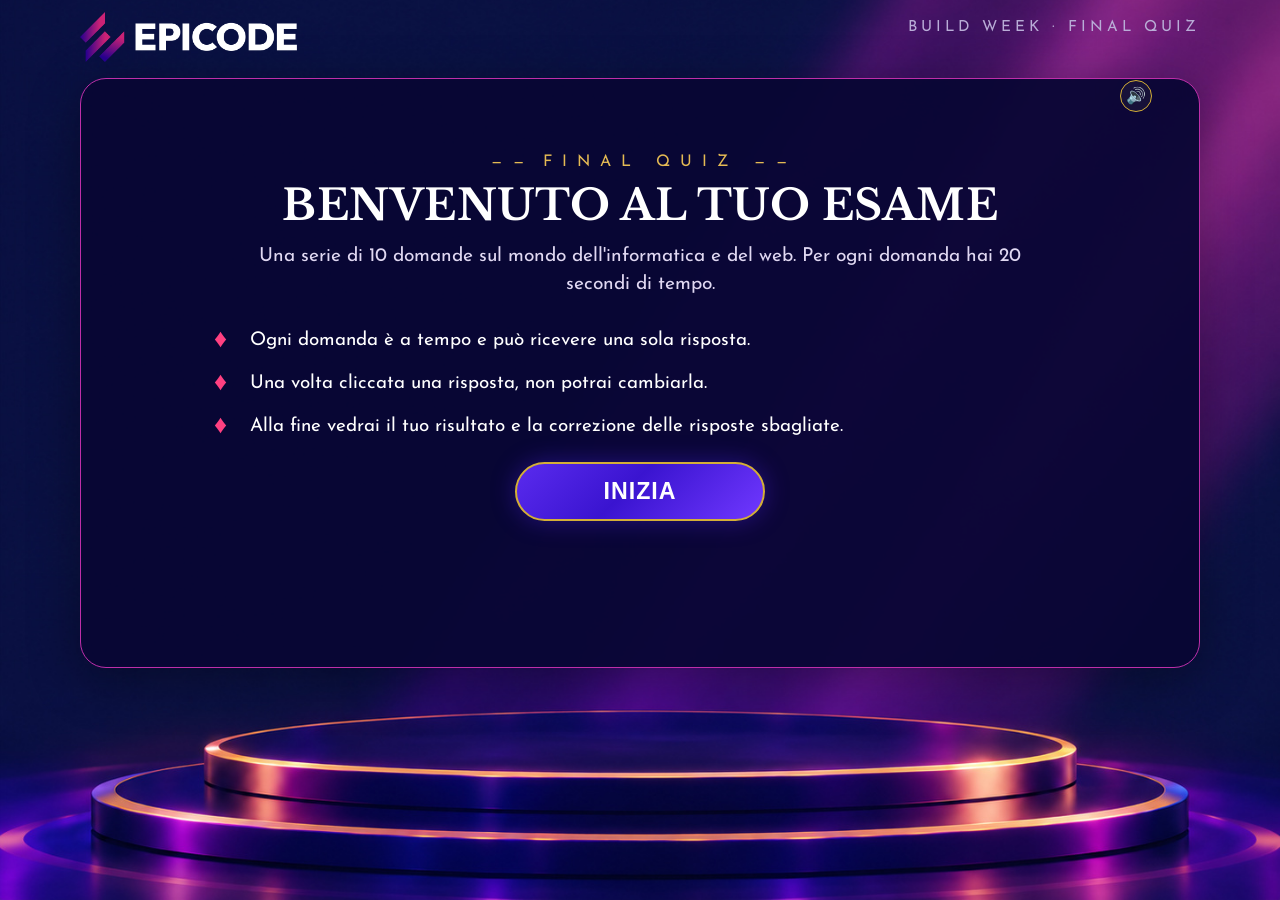
<file: index.html>
<!DOCTYPE html>
<html lang="it">
  <head>
    <meta charset="UTF-8" />
    <meta name="viewport" content="width=device-width, initial-scale=1.0" />
    <title>Quiz App</title>
    <link rel="icon" href="/assets/img/images.jpg">
    <link rel="stylesheet" href="/assets/css/style.css" />
  </head>
  <body>
    <header class="brand">
      <img src="/assets/img/epicode-logo.png" alt="Epicode" class="brand-logo" />
    </header>
    <main id="app">
      <!-- qui dentro vengono renderizzate le tre schermate dal JavaScript:
           welcome, quiz, results -->

  </main>
  <script type="module" src="./assets/js/script.js"></script>
</body>

</html>
</file>
<file: assets/css/style.css>
@import url('https://fonts.googleapis.com/css2?family=Cinzel:wght@400;600;700;800&family=Josefin+Sans:wght@400;500;600;700&family=Libre+Baskerville:wght@400;700&display=swap');

/* Regole generali: azzeramento di margini e padding */

* {
  box-sizing: border-box;
  margin: 0;
  padding: 0;
}

/* Pagina: caratteri, sfondo e spaziature esterne */

body {
  font-family: "Segoe UI", Tahoma, Geneva, Verdana, sans-serif;
  background: #0b091a url("../img/bg.jpg") center bottom / cover no-repeat fixed;
  color: #ffffff;
  min-height: 100vh;
  padding: 12px 20px 18px;
}

/* Intestazione: contenitore del logo EPICODE */

.brand {
  width: 100%;
  max-width: 1120px;
  margin-bottom: 12px;
  margin-left: auto;
  margin-right: auto;
  text-align: left;
  position: relative;
  min-height: 52px;
}

/* Logo: dimensioni ed effetto al passaggio del mouse */

.brand-logo {
  height: 50px;
  transition: transform 0.3s ease;
}

.brand-logo:hover {
  transform: scale(1.05);
}

/* Contenitore principale delle tre schermate */

#app {
  background: rgba(8, 6, 52, 0.94);
  border: 1px solid #be2ea9;
  border-radius: 26px;
  max-width: 1120px;
  width: 100%;
  margin-left: auto;
  margin-right: auto;
  box-shadow: 0 12px 50px rgba(0, 0, 0, 0.35);
  min-height: 590px;
  height: auto;
  padding: 20px 30px;
}

/* WELCOME - Titolo principale */

#headerWelcome {
  font-size: 2.65rem;
  margin-top: 4px;
  font-weight: 700;
  color: #ffffff;
  letter-spacing: 0.5px;
  font-family: "Libre Baskerville", Georgia, serif;
  text-align: center;
  line-height: 1.2;
  max-width: 920px;
  text-transform: uppercase;
  margin-left: auto;
  margin-right: auto;
}

/* WELCOME - Descrizione del quiz */

#paragraphWelcome {
  margin-top: 12px;
  margin-bottom: 28px;
  color: #e0d8f2;
  font-size: 1.2rem;
  line-height: 1.45;
  font-family: "Josefin Sans", "Segoe UI", sans-serif;
  text-align: center;
  max-width: 780px;
  margin-left: auto;
  margin-right: auto;
}

/* WELCOME - Elenco delle regole */

#listWelcome {
  position: relative;
  padding-left: 24px;
  font-size: 1.2rem;
  color: #ffffff;
  font-family: "Josefin Sans", "Segoe UI", sans-serif;
  max-width: 900px;
  margin: 0 auto 20px;
}

/* WELCOME - Testo delle singole regole */

#listWelcome li {
  list-style: none;
  position: relative;
  padding-left: 36px;
  margin-bottom: 15px;
  line-height: 1.5;
  font-size: 1.18rem;
}

/* WELCOME - Rombo decorativo delle regole */

#listWelcome li::before {
  content: "♦";
  position: absolute;
  top: 50%;
  left: 0;
  transform: translateY(-50%);
  color: #ff4081;
  font-size: 1.6rem;
}

#listWelcome strong {
  color: #e70909;
}

/* Stili delle risposte sbagliate: contenitore e dettagli */

.wrong-answers-container {
  width: 100%;
  margin-top: 20px;
  text-align: left;
}

.wrong-answers-container h3 {
  font-size: 1.1rem;
  color: #f87171;
  margin-bottom: 12px;
  font-weight: 700;
}

.wrong-item {
  background: rgba(185, 28, 28, 0.15);
  border: 1px solid rgba(248, 113, 113, 0.3);
  border-radius: 12px;
  padding: 12px 16px;
  margin-bottom: 10px;
}

.wrong-question {
  font-size: 0.95rem;
  font-weight: 600;
  color: #ffffff;
  margin-bottom: 6px;
}

.wrong-user-choice {
  font-size: 0.85rem;
  color: #f87171;
  margin-bottom: 2px;
}

.wrong-correct-choice {
  font-size: 0.85rem;
  color: #4ade80;
  font-weight: 600;
}

/* Colori degli stati corretto e sbagliato */

#aswercoretto {
  background-color: green;
}

#aswersbagliato {
  background-color: red;
}

/* WELCOME - Pulsante INIZIA e stati del pulsante */

#buttonIdWelcome {
  background: linear-gradient(135deg, #5a2bee 0%, #3a14d0 45%, #7038ff 100%);
  border: 1.5px solid #d4af37;
  border-radius: 40px;
  width: 250px;
  padding: 14px 20px;
  margin-top: 10px;
  font-family: "Segoe UI", sans-serif;
  font-weight: bold;
  font-size: 1.45rem;
  color: #ffffff;
  text-transform: uppercase;
  letter-spacing: 1px;
  transition: all 0.15s ease;
  cursor: pointer;
  box-shadow: 0 0 24px rgba(85, 34, 255, 0.35);
  display: block;
  margin-left: auto;
  margin-right: auto;
  border-width: 2px;
}

#buttonIdWelcome:hover {
  background: #ffffff;
  color: #1906ea;
  border-color: #ffffff;
  box-shadow: 0 6px 20px rgba(25, 6, 234, 0.5);
  transform: translateY(-2px);
}

#buttonIdWelcome:active {
  transform: translateY(0);
}

/* QUIZ - Barra superiore con numero domanda e punteggio */

.quizTop {
  display: grid;
  grid-template-columns: 1fr 1fr;
  justify-items: center;
  text-align: center;
  width: 100%;
  position: relative;
  margin-bottom: 12px;
  background: rgba(20, 30, 81, 0.68);
  border: 1px solid #4561a8;
  color: #fbbf24;
  font-weight: 700;
  font-size: 1.1rem;
  padding: 10px 18px;
  border-radius: 22px;
  box-shadow: 0 4px 12px rgba(0, 0, 0, 0.3);
  row-gap: 4px;
  align-items: center;
  gap: 12px;
}

/* QUIZ - Riquadro che contiene la domanda */

.questionBox {
  width: 100%;
  background: linear-gradient(160deg, #122259 0%, #0a1436 100%);
  border: 2px solid #e2b54d;
  border-radius: 31px;
  padding: 24px 28px;
  text-align: center;
  margin-bottom: 22px;
  box-shadow: inset 0 0 30px rgba(58, 83, 179, 0.18);
  min-height: 140px;
  display: grid;
  place-items: center;
}

/* QUIZ - Contatore della domanda e punteggio */

.quizRound {
  font-size: 1.35rem;
  font-weight: 600;
  line-height: 1.4;
  color: #ffffff;
  font-family: "Cinzel", serif;
  justify-self: start;
}

.score-box {
  font-size: 1.35rem;
  font-weight: 600;
  line-height: 1.4;
  color: #ffffff;
  font-family: "Cinzel", serif;
  justify-self: end;
  text-align: right;
}

/* QUIZ - Messaggio sotto le risposte */

.feedback {
  color: #d4af37;
  font-family: "Josefin Sans", "Segoe UI", sans-serif;
  margin-top: 36px;
  min-height: 1.5em;
  font-size: 1.08rem;
  line-height: 1.5;
  text-align: center;
  font-size: 1.5rem;
  font-weight: 600;
}

/* QUIZ - Testo della domanda */

.questionText {
  color: #ffffff;
  font-family: "Libre Baskerville", Georgia, serif;
  font-size: 1.6rem;
  font-weight: 700;
  line-height: 1.4;
  overflow-wrap: anywhere;
}

/* RISULTATI - Stile generale della percentuale */

.score {
  position: relative;
  width: 100%;
  color: #d4af37;
  text-align: center;
  font-family: "Cinzel", serif;
  font-size: 60px;
  margin: 0px 0px 4% 0px;
  -webkit-text-stroke: 0.1px #ffffff;
}

/* QUIZ - Area delle risposte e disposizione a due colonne */

.answersArea {
  display: grid;
  grid-template-columns: repeat(2, minmax(0, 1fr));
  gap: 22px clamp(64px, 10vw, 88px);
  position: relative;
  width: 100%;
  column-gap: 165px;
  row-gap: 20px;
  margin-top: 24px;
}

/* QUIZ - Spaziatura speciale per le domande Vero/Falso */

.dueRisposte {
    margin-top: 40px;
    margin-bottom: 25px;
}

/* QUIZ - Pulsanti delle risposte */

.answer {
  background: linear-gradient(170deg, #13255d 0%, #10183d 100%);
  border: 2px solid #dfb54c;
  border-radius: 31px;
  color: #ffffff;
  font-weight: 600;
  display: grid;
  grid-template-columns: 48px minmax(0, 1fr);
  align-items: center;
  gap: 14px;
  cursor: pointer;
  transition: all 0.2s ease;
  width: 100%;
  text-align: left;
  min-width: 0;
  min-height: 82px;
  padding: 14px 16px;
  font-family: "Josefin Sans", "Segoe UI", sans-serif;
  font-size: 1.05rem;
  column-gap: 16px;
}

.answer:hover:not(:disabled) {
  border-color: #fbbf24;
  background: linear-gradient(180deg, #223166 0%, #131e47 100%);
}

/* QUIZ - Cerchietti con le lettere A, B, C, D */

.answerLetter {
  width: 44px;
  height: 44px;
  border-radius: 50%;
  background: #0d1433;
  color: #f5c654;
  font-weight: 700;
  font-size: 1.1rem;
  display: grid;
  place-items: center;
  font-family: "Josefin Sans", "Segoe UI", sans-serif;
  padding: 0;
  line-height: 1;
  text-align: center;
  border: 1px solid #ca9a41;
}

/* QUIZ - Etichetta delle opzioni */

.option-label {
  min-width: 0;
}

/* QUIZ - Colori e simboli delle risposte corrette */

.btn-option.correct,
.answer.correct {
  background: linear-gradient(180deg, #15803d 0%, #0f5127 100%) !important;
  border-color: #4ade80 !important;
  color: #ffffff !important;
}

.btn-option.correct .option-prefix,
.answer.correct .answerLetter {
  background: #4ade80;
  color: #062e12;
}

/* QUIZ - Colori e simboli delle risposte sbagliate */

.btn-option.wrong,
.answer.wrong {
  background: linear-gradient(180deg, #b91c1c 0%, #7f1d1d 100%) !important;
  border-color: #fca5a5 !important;
  color: #ffffff !important;
}

.btn-option.wrong .option-prefix,
.answer.wrong .answerLetter {
  background: #fca5a5;
  color: #450a0a;
}

/* TIMER - Numero centrale e avviso negli ultimi secondi */

#timerValue {
  position: absolute;
  top: 50%;
  left: 50%;
  transform: translate(-50%, -50%);
  z-index: 10;
  pointer-events: none;
  width: 74px;
  height: 74px;
  border-radius: 50%;
  background: transparent;
  border: 0;
  box-shadow: none;
  font-size: 1.95rem;
  font-weight: 700;
  color: #ffffff;
  text-align: center;
  line-height: 74px;
  font-family: "Josefin Sans", "Segoe UI", sans-serif;
}

#timerValue.warning {
  border-color: #ef4444;
  box-shadow: 0 0 15px rgba(239, 68, 68, 0.6);
  animation: pulse-warn 0.8s infinite alternate;
  color: #ffffff;
}

/* TIMER - Animazione di avvertimento */

@keyframes pulse-warn {
  from {
    transform: translate(-50%, -50%) scale(1);
  }

  to {
    transform: translate(-50%, -50%) scale(1.12);
  }
}

/* RISULTATI - Titolo, sottotitolo ed esito */

.tileWelcome {
  color: white;
  text-align: center;
  font-family: "Cinzel", serif;
  margin: 0% 0px 4% 0px;
  font-size: 300%;
}

.subTitleResults {
  color: #ffffff;
  text-align: center;
  font-family: "Cinzel", serif;
  font-size: large;
}

.failed {
  margin: 3%;
  color: #9d0000;
  text-align: center;
  font-family: "Cinzel", serif;
  font-size: 40px;
}

/* RISULTATI - Colori di base delle barre corrette e sbagliate */

.corret {
  background-color: #565656;
  border-radius: 30px;
}

.corretBar,
.correctBar {
  background-color: #e3b94b;
  border-radius: 30px;
}

.wrong {
  background-color: #565656;
  border-radius: 30px;
}

.incorrectBar {
  background-color: #d4af37;
  border-radius: 30px;
  background: #ea4c9f;
}

/* RISULTATI - Pulsante RICOMINCIA ed effetto hover */

#reset {
  background: linear-gradient(135deg, #5a2bee 0%, #3a14d0 45%, #7038ff 100%);
  border: 1.5px solid #d4af37;
  border-radius: 30px;
  width: 180px;
  padding: 10px 14px;
  margin-top: 4px;
  font-family: "Josefin Sans", "Segoe UI", sans-serif;
  font-weight: bold;
  font-size: 1.3rem;
  color: #ffffff;
  text-transform: uppercase;
  letter-spacing: 1px;
  transition: all 0.3s cubic-bezier(0.25, 0.8, 0.25, 1);
  cursor: pointer;
  box-shadow: 0 4px 15px rgba(25, 6, 234, 0.3);
  display: block;
  margin-left: auto;
  margin-right: auto;
  border-width: 2px;
}

#reset:hover {
  background: #ffffff;
  color: #1906ea;
  border-color: #ffffff;
  box-shadow: 0 6px 20px rgba(25, 6, 234, 0.5);
  transform: translateY(-2px);
}

/* QUIZ - Barra di avanzamento delle domande */

.progressTrack {
  width: 100%;
  height: 14px;
  margin-bottom: 16px;
  background-color: #101630;
  border: 1px solid rgba(115, 120, 180, 0.45);
  border-radius: 999px;
  overflow: hidden;
  background: rgba(96, 100, 155, 0.45);
}

.progressFill {
  width: 10%;
  height: 100%;
  background-color: #d4af37;
  border-radius: 20px;
  transition: width 0.4s ease;
  background: linear-gradient(90deg, #ea4fa5 0%, #e5be4e 100%);
}

/* QUIZ - Dimensioni finali di contatore e punteggio */

.quizRound,
.score-box {
  max-width: 100%;
  font-family: "Josefin Sans", "Segoe UI", sans-serif;
  font-size: 1.18rem;
  font-weight: 700;
  text-transform: uppercase;
}

/* QUIZ - Testi delle risposte e pulsanti disabilitati */

.answerText {
  line-height: 1.35;
  overflow-wrap: break-word;
  color: #ffffff;
  font-size: 1rem;
}

.answer:disabled {
  cursor: default;
  opacity: 1;
}

/* TIMER - Posizione del cerchio e aspetto esterno */

.timer {
  position: absolute;
  top: 50%;
  left: 50%;
  width: 104px;
  height: 104px;
  transform: translate(-50%, -50%);
  z-index: 5;
}

.timerCore {
  position: relative;
  width: 100%;
  height: 100%;
  border-radius: 50%;
  background: #f2ca57;
  box-shadow: 0 0 18px rgba(242, 202, 87, 0.28);
}

/* Accessibilita: contorno visibile durante la navigazione con tastiera */

.answer:focus-visible,
#buttonIdWelcome:focus-visible,
#reset:focus-visible {
  outline: 3px solid #d4af37;
}

/* RISULTATI - Colore e dimensioni di PROMOSSO */

.promoted {
  margin: 3%;
  color: #4ade80;
  text-align: center;
  font-family: "Cinzel", serif;
  font-size: 40px;
  font-weight: bold;
}

/* RISULTATI - Contenitori e riempimento delle barre */

.container {
  position: relative;
  width: 100%;
  height: 33px;
  margin: 0;
  background-color: #565656;
  border: 0;
  border-radius: 30px;
  overflow: hidden;
  background: rgba(101, 108, 149, 0.74);
}

.correctBar,
.incorrectBar {
  height: 100%;
  transition: width 0.4s ease;
}

/* RISULTATI - Numeri visualizzati sulle barre */

.container span {
  position: absolute;
  top: 12px;
  right: 15px;
  background-color: transparent;
  color: white;
  font-family: "Cinzel", serif;
  font-size: 16px;
  font-weight: bold;
}

/* COMPONENTI AGGIUNTI: ETICHETTA, TIMER E RISULTATI */

/* Intestazione: scritta BUILD WEEK - FINAL QUIZ */

.brand::after {
  content: "BUILD WEEK · FINAL QUIZ";
  position: absolute;
  top: 8px;
  right: 0;
  color: #b9add7;
  font-family: "Josefin Sans", "Segoe UI", sans-serif;
  font-size: 0.95rem;
  letter-spacing: 4px;
  text-transform: uppercase;
}

/* WELCOME - Etichetta decorativa FINAL QUIZ */

.screenEyebrow {
  margin: 55px auto 10px;
  color: #e4ba54;
  text-align: center;
  font-family: "Josefin Sans", "Segoe UI", sans-serif;
  font-size: 1rem;
  letter-spacing: 10px;
  text-transform: uppercase;
}

.screenEyebrow::before,
.screenEyebrow::after {
  content: "— —";
  letter-spacing: 3px;
  margin: 0 16px;
}

/* TIMER - Cerchio interno e colore di allarme */

.timerCore::before {
  content: "";
  position: absolute;
  inset: 10px;
  border-radius: 50%;
  background: radial-gradient(circle at 35% 30%, #6d1636 0%, #23071c 72%);
  z-index: 0;
}

.timer.warning .timerCore {
  background: conic-gradient(#ff6363 0 100%, #ff6363 0 100%);
  box-shadow: 0 0 20px rgba(255, 99, 99, 0.38);
}

/* RISULTATI - Titolo e lineette decorative */

.titlewelcome,
.tileWelcome {
  font-size: 2.1rem;
  margin-bottom: 12px;
  text-transform: uppercase;
}

.resultsScreen .tileWelcome::before,
.resultsScreen .tileWelcome::after,
.titlewelcome::before,
.titlewelcome::after {
  content: "— —";
  color: #d4af37;
  font-size: 1rem;
  letter-spacing: 3px;
  margin: 0 14px;
  vertical-align: middle;
}

/* RISULTATI - Disposizione percentuale e GIF */

.resultsHero {
    display: grid;
    grid-template-columns: minmax(240px, 340px) minmax(300px, 510px);
    gap: 30px;
    align-items: center;
    justify-content: center;
    margin-bottom: 20px;
    height: auto;
}

/* RISULTATI - Allineamento del verdetto */

.resultsVerdict {
    display: grid;
    justify-items: center;
    align-content: center;
    gap: 12px;
    padding-left: 0;
    text-align: center;
    transform: translateX(-45px);
}

/* RISULTATI - Dimensioni della percentuale e dell'esito */

.resultsScreen .score {
  position: static;
  width: auto;
  margin: 0;
  color: #e8be52;
  text-align: center;
  font-family: "Cinzel", serif;
  font-size: 5.5rem;
}

.resultsScreen .promoted,
.resultsScreen .failed {
  margin: 0;
  text-align: center;
  font-size: 2.6rem;
}

.resultsScreen .failed {
  color: #ff5b91;
}

.resultsScreen .promoted {
  color: #63e8ad;
}

.resultsScreen .subTitleResults {
  text-align: center;
  color: #e0d8f2;
  font-family: "Josefin Sans", "Segoe UI", sans-serif;
  font-size: 1.45rem;
  margin: 0;
}

/* RISULTATI - Cornice e visualizzazione della GIF */

.reactionFrame {
    width: 100%;
    height: auto;
    aspect-ratio: 16 / 9;
    overflow: hidden;
    background: rgba(29, 34, 87, 0.88);
    border: 2px solid #d4af37;
    border-radius: 24px;
}

.reactionFrame video,
.reactionFrame img {
  display: block;
  width: 100%;
  height: 100%;
  object-fit: contain;
}

.reactionFrame img {
    object-fit: contain;
}

/* Adatto il contenitore alla GIF del promosso */
.reactionPromosso {
    width: 400px;
    max-width: 100%;
    height: auto;
    aspect-ratio: 1 / 1;
    margin-left: auto;
    margin-right: auto;
}

/* RISULTATI - Segnaposto mostrato durante il caricamento */

.reactionPlaceholder {
  display: grid;
  align-content: center;
  justify-items: center;
  width: 100%;
  height: 100%;
  padding: 22px;
  text-align: center;
}

.reactionSymbol {
  color: #eab74f;
  font-size: 3rem;
  line-height: 1;
  margin-bottom: 14px;
}

.reactionLabel {
  color: #ffffff;
  font-family: "Segoe UI", sans-serif;
  font-size: 2rem;
  letter-spacing: 2px;
  text-transform: uppercase;
  margin-bottom: 12px;
}

.reactionHint {
  color: #cfc5e5;
  font-family: "Josefin Sans", "Segoe UI", sans-serif;
  font-size: 1rem;
}

/* RISULTATI - Riepilogo delle risposte corrette e sbagliate */

.summaryBars {
  margin-bottom: 10px;
}

.summaryRow {
  display: grid;
  grid-template-columns: 210px minmax(0, 1fr);
  align-items: center;
  gap: 18px;
  margin-bottom: 8px;
}

.summaryLabel {
  color: #f0eafa;
  font-family: "Josefin Sans", "Segoe UI", sans-serif;
  font-size: 1.1rem;
  font-weight: 700;
}

.summaryValue,
.container span {
  top: 50%;
  transform: translateY(-50%);
  color: #ffffff;
  font-family: "Josefin Sans", "Segoe UI", sans-serif;
  font-size: 1rem;
  font-weight: 700;
}

/* RISULTATI - Titolo della sezione correzioni */

.correctionsTitle {
  color: #f2edf9;
  font-family: "Josefin Sans", "Segoe UI", sans-serif;
  font-size: 1.12rem;
  margin: 10px 0 8px;
}

/* RISULTATI - Elenco delle risposte da correggere */

.errorList {
    display: grid;
    gap: 14px;
    margin-bottom: 20px;
    max-height: none;
    overflow: visible;
}

/* RISULTATI - Schede delle domande sbagliate */

.errorCard {
  background: rgba(80, 17, 72, 0.68);
  border: 1px solid #f13e98;
  border-radius: 16px;
  padding: 14px 18px;
}

/* RISULTATI - Domanda nella scheda a tendina */

.errorQuestion {
  cursor: pointer;
  color: #ffffff;
  font-family: "Josefin Sans", "Segoe UI", sans-serif;
  font-size: 1rem;
  font-weight: 700;
  list-style: revert;
  margin-bottom: 10px;
}

/* RISULTATI - Risposta data e risposta corretta */

.errorGiven {
  color: #ff93b3;
  font-family: "Josefin Sans", "Segoe UI", sans-serif;
  font-size: 0.98rem;
  margin-bottom: 6px;
}

.errorRight {
  color: #7fe2a7;
  font-family: "Josefin Sans", "Segoe UI", sans-serif;
  font-size: 0.98rem;
}

/* RISULTATI - Messaggio quando non ci sono errori */

.allCorrect {
  color: #7fe2a7;
  font-family: "Josefin Sans", "Segoe UI", sans-serif;
  font-size: 1rem;
}

/* Pulsante per attivare e disattivare l'audio */

#audioToggle {
    position: fixed;
    top: 80px;
    right: 10%;
    z-index: 100;

    width: 32px;
    height: 32px;

    background-color: #171139;
    color: white;
    border: 1px solid #d4af37;
    border-radius: 50%;

    font-size: 16px;
    cursor: pointer;

    text-align: center;
    padding: 0;
    line-height: 30px;
}

#audioToggle:hover {
    background-color: #4721ba;
}
</file>
<file: Progetto-build-Week-1/assets/css/style.css>
@import url('https://fonts.googleapis.com/css2?family=Cinzel:wght@400;600;700;800&family=Josefin+Sans:wght@400;500;600;700&family=Libre+Baskerville:wght@400;700&display=swap');

/* Regole generali: azzeramento di margini e padding */

* {
  box-sizing: border-box;
  margin: 0;
  padding: 0;
}

/* Pagina: caratteri, sfondo e spaziature esterne */

body {
  font-family: "Segoe UI", Tahoma, Geneva, Verdana, sans-serif;
  background: #0b091a url("../img/bg.jpg") center bottom / cover no-repeat fixed;
  color: #ffffff;
  min-height: 100vh;
  padding: 12px 20px 18px;
}

/* Intestazione: contenitore del logo EPICODE */

.brand {
  width: 100%;
  max-width: 1120px;
  margin-bottom: 12px;
  margin-left: auto;
  margin-right: auto;
  text-align: left;
  position: relative;
  min-height: 52px;
}

/* Logo: dimensioni ed effetto al passaggio del mouse */

.brand-logo {
  height: 50px;
  transition: transform 0.3s ease;
}

.brand-logo:hover {
  transform: scale(1.05);
}

/* Contenitore principale delle tre schermate */

#app {
  background: rgba(8, 6, 52, 0.94);
  border: 1px solid #be2ea9;
  border-radius: 26px;
  max-width: 1120px;
  width: 100%;
  margin-left: auto;
  margin-right: auto;
  box-shadow: 0 12px 50px rgba(0, 0, 0, 0.35);
  min-height: 590px;
  height: auto;
  padding: 20px 30px;
}

/* WELCOME - Titolo principale */

#headerWelcome {
  font-size: 2.65rem;
  margin-top: 4px;
  font-weight: 700;
  color: #ffffff;
  letter-spacing: 0.5px;
  font-family: "Libre Baskerville", Georgia, serif;
  text-align: center;
  line-height: 1.2;
  max-width: 920px;
  text-transform: uppercase;
  margin-left: auto;
  margin-right: auto;
}

/* WELCOME - Descrizione del quiz */

#paragraphWelcome {
  margin-top: 12px;
  margin-bottom: 28px;
  color: #e0d8f2;
  font-size: 1.2rem;
  line-height: 1.45;
  font-family: "Josefin Sans", "Segoe UI", sans-serif;
  text-align: center;
  max-width: 780px;
  margin-left: auto;
  margin-right: auto;
}

/* WELCOME - Elenco delle regole */

#listWelcome {
  position: relative;
  padding-left: 24px;
  font-size: 1.2rem;
  color: #ffffff;
  font-family: "Josefin Sans", "Segoe UI", sans-serif;
  max-width: 900px;
  margin: 0 auto 20px;
}

/* WELCOME - Testo delle singole regole */

#listWelcome li {
  list-style: none;
  position: relative;
  padding-left: 36px;
  margin-bottom: 15px;
  line-height: 1.5;
  font-size: 1.18rem;
}

/* WELCOME - Rombo decorativo delle regole */

#listWelcome li::before {
  content: "♦";
  position: absolute;
  top: 50%;
  left: 0;
  transform: translateY(-50%);
  color: #ff4081;
  font-size: 1.6rem;
}

#listWelcome strong {
  color: #e70909;
}

/* Stili delle risposte sbagliate: contenitore e dettagli */

.wrong-answers-container {
  width: 100%;
  margin-top: 20px;
  text-align: left;
}

.wrong-answers-container h3 {
  font-size: 1.1rem;
  color: #f87171;
  margin-bottom: 12px;
  font-weight: 700;
}

.wrong-item {
  background: rgba(185, 28, 28, 0.15);
  border: 1px solid rgba(248, 113, 113, 0.3);
  border-radius: 12px;
  padding: 12px 16px;
  margin-bottom: 10px;
}

.wrong-question {
  font-size: 0.95rem;
  font-weight: 600;
  color: #ffffff;
  margin-bottom: 6px;
}

.wrong-user-choice {
  font-size: 0.85rem;
  color: #f87171;
  margin-bottom: 2px;
}

.wrong-correct-choice {
  font-size: 0.85rem;
  color: #4ade80;
  font-weight: 600;
}

/* Colori degli stati corretto e sbagliato */

#aswercoretto {
  background-color: green;
}

#aswersbagliato {
  background-color: red;
}

/* WELCOME - Pulsante INIZIA e stati del pulsante */

#buttonIdWelcome {
  background: linear-gradient(135deg, #5a2bee 0%, #3a14d0 45%, #7038ff 100%);
  border: 1.5px solid #d4af37;
  border-radius: 40px;
  width: 250px;
  padding: 14px 20px;
  margin-top: 10px;
  font-family: "Segoe UI", sans-serif;
  font-weight: bold;
  font-size: 1.45rem;
  color: #ffffff;
  text-transform: uppercase;
  letter-spacing: 1px;
  transition: all 0.15s ease;
  cursor: pointer;
  box-shadow: 0 0 24px rgba(85, 34, 255, 0.35);
  display: block;
  margin-left: auto;
  margin-right: auto;
  border-width: 2px;
}

#buttonIdWelcome:hover {
  background: #ffffff;
  color: #1906ea;
  border-color: #ffffff;
  box-shadow: 0 6px 20px rgba(25, 6, 234, 0.5);
  transform: translateY(-2px);
}

#buttonIdWelcome:active {
  transform: translateY(0);
}

/* QUIZ - Barra superiore con numero domanda e punteggio */

.quizTop {
  display: grid;
  grid-template-columns: 1fr 1fr;
  justify-items: center;
  text-align: center;
  width: 100%;
  position: relative;
  margin-bottom: 12px;
  background: rgba(20, 30, 81, 0.68);
  border: 1px solid #4561a8;
  color: #fbbf24;
  font-weight: 700;
  font-size: 1.1rem;
  padding: 10px 18px;
  border-radius: 22px;
  box-shadow: 0 4px 12px rgba(0, 0, 0, 0.3);
  row-gap: 4px;
  align-items: center;
  gap: 12px;
}

/* QUIZ - Riquadro che contiene la domanda */

.questionBox {
  width: 100%;
  background: linear-gradient(160deg, #122259 0%, #0a1436 100%);
  border: 2px solid #e2b54d;
  border-radius: 31px;
  padding: 24px 28px;
  text-align: center;
  margin-bottom: 22px;
  box-shadow: inset 0 0 30px rgba(58, 83, 179, 0.18);
  min-height: 140px;
  display: grid;
  place-items: center;
}

/* QUIZ - Contatore della domanda e punteggio */

.quizRound {
  font-size: 1.35rem;
  font-weight: 600;
  line-height: 1.4;
  color: #ffffff;
  font-family: "Cinzel", serif;
  justify-self: start;
}

.score-box {
  font-size: 1.35rem;
  font-weight: 600;
  line-height: 1.4;
  color: #ffffff;
  font-family: "Cinzel", serif;
  justify-self: end;
  text-align: right;
}

/* QUIZ - Messaggio sotto le risposte */

.feedback {
  color: #d4af37;
  font-family: "Josefin Sans", "Segoe UI", sans-serif;
  margin-top: 36px;
  min-height: 1.5em;
  font-size: 1.08rem;
  line-height: 1.5;
  text-align: center;
  font-size: 1.5rem;
  font-weight: 600;
}

/* QUIZ - Testo della domanda */

.questionText {
  color: #ffffff;
  font-family: "Libre Baskerville", Georgia, serif;
  font-size: 1.6rem;
  font-weight: 700;
  line-height: 1.4;
  overflow-wrap: anywhere;
}

/* RISULTATI - Stile generale della percentuale */

.score {
  position: relative;
  width: 100%;
  color: #d4af37;
  text-align: center;
  font-family: "Cinzel", serif;
  font-size: 60px;
  margin: 0px 0px 4% 0px;
  -webkit-text-stroke: 0.1px #ffffff;
}

/* QUIZ - Area delle risposte e disposizione a due colonne */

.answersArea {
  display: grid;
  grid-template-columns: repeat(2, minmax(0, 1fr));
  gap: 22px clamp(64px, 10vw, 88px);
  position: relative;
  width: 100%;
  column-gap: 165px;
  row-gap: 20px;
  margin-top: 24px;
}

/* QUIZ - Spaziatura speciale per le domande Vero/Falso */

.dueRisposte {
    margin-top: 40px;
    margin-bottom: 25px;
}

/* QUIZ - Pulsanti delle risposte */

.answer {
  background: linear-gradient(170deg, #13255d 0%, #10183d 100%);
  border: 2px solid #dfb54c;
  border-radius: 31px;
  color: #ffffff;
  font-weight: 600;
  display: grid;
  grid-template-columns: 48px minmax(0, 1fr);
  align-items: center;
  gap: 14px;
  cursor: pointer;
  transition: all 0.2s ease;
  width: 100%;
  text-align: left;
  min-width: 0;
  min-height: 82px;
  padding: 14px 16px;
  font-family: "Josefin Sans", "Segoe UI", sans-serif;
  font-size: 1.05rem;
  column-gap: 16px;
}

.answer:hover:not(:disabled) {
  border-color: #fbbf24;
  background: linear-gradient(180deg, #223166 0%, #131e47 100%);
}

/* QUIZ - Cerchietti con le lettere A, B, C, D */

.answerLetter {
  width: 44px;
  height: 44px;
  border-radius: 50%;
  background: #0d1433;
  color: #f5c654;
  font-weight: 700;
  font-size: 1.1rem;
  display: grid;
  place-items: center;
  font-family: "Josefin Sans", "Segoe UI", sans-serif;
  padding: 0;
  line-height: 1;
  text-align: center;
  border: 1px solid #ca9a41;
}

/* QUIZ - Etichetta delle opzioni */

.option-label {
  min-width: 0;
}

/* QUIZ - Colori e simboli delle risposte corrette */

.btn-option.correct,
.answer.correct {
  background: linear-gradient(180deg, #15803d 0%, #0f5127 100%) !important;
  border-color: #4ade80 !important;
  color: #ffffff !important;
}

.btn-option.correct .option-prefix,
.answer.correct .answerLetter {
  background: #4ade80;
  color: #062e12;
}

/* QUIZ - Colori e simboli delle risposte sbagliate */

.btn-option.wrong,
.answer.wrong {
  background: linear-gradient(180deg, #b91c1c 0%, #7f1d1d 100%) !important;
  border-color: #fca5a5 !important;
  color: #ffffff !important;
}

.btn-option.wrong .option-prefix,
.answer.wrong .answerLetter {
  background: #fca5a5;
  color: #450a0a;
}

/* TIMER - Numero centrale e avviso negli ultimi secondi */

#timerValue {
  position: absolute;
  top: 50%;
  left: 50%;
  transform: translate(-50%, -50%);
  z-index: 10;
  pointer-events: none;
  width: 74px;
  height: 74px;
  border-radius: 50%;
  background: transparent;
  border: 0;
  box-shadow: none;
  font-size: 1.95rem;
  font-weight: 700;
  color: #ffffff;
  text-align: center;
  line-height: 74px;
  font-family: "Josefin Sans", "Segoe UI", sans-serif;
}

#timerValue.warning {
  border-color: #ef4444;
  box-shadow: 0 0 15px rgba(239, 68, 68, 0.6);
  animation: pulse-warn 0.8s infinite alternate;
  color: #ffffff;
}

/* TIMER - Animazione di avvertimento */

@keyframes pulse-warn {
  from {
    transform: translate(-50%, -50%) scale(1);
  }

  to {
    transform: translate(-50%, -50%) scale(1.12);
  }
}

/* RISULTATI - Titolo, sottotitolo ed esito */

.tileWelcome {
  color: white;
  text-align: center;
  font-family: "Cinzel", serif;
  margin: 0% 0px 4% 0px;
  font-size: 300%;
}

.subTitleResults {
  color: #ffffff;
  text-align: center;
  font-family: "Cinzel", serif;
  font-size: large;
}

.failed {
  margin: 3%;
  color: #9d0000;
  text-align: center;
  font-family: "Cinzel", serif;
  font-size: 40px;
}

/* RISULTATI - Colori di base delle barre corrette e sbagliate */

.corret {
  background-color: #565656;
  border-radius: 30px;
}

.corretBar,
.correctBar {
  background-color: #e3b94b;
  border-radius: 30px;
}

.wrong {
  background-color: #565656;
  border-radius: 30px;
}

.incorrectBar {
  background-color: #d4af37;
  border-radius: 30px;
  background: #ea4c9f;
}

/* RISULTATI - Pulsante RICOMINCIA ed effetto hover */

#reset {
  background: linear-gradient(135deg, #5a2bee 0%, #3a14d0 45%, #7038ff 100%);
  border: 1.5px solid #d4af37;
  border-radius: 30px;
  width: 180px;
  padding: 10px 14px;
  margin-top: 4px;
  font-family: "Josefin Sans", "Segoe UI", sans-serif;
  font-weight: bold;
  font-size: 1.3rem;
  color: #ffffff;
  text-transform: uppercase;
  letter-spacing: 1px;
  transition: all 0.3s cubic-bezier(0.25, 0.8, 0.25, 1);
  cursor: pointer;
  box-shadow: 0 4px 15px rgba(25, 6, 234, 0.3);
  display: block;
  margin-left: auto;
  margin-right: auto;
  border-width: 2px;
}

#reset:hover {
  background: #ffffff;
  color: #1906ea;
  border-color: #ffffff;
  box-shadow: 0 6px 20px rgba(25, 6, 234, 0.5);
  transform: translateY(-2px);
}

/* QUIZ - Barra di avanzamento delle domande */

.progressTrack {
  width: 100%;
  height: 14px;
  margin-bottom: 16px;
  background-color: #101630;
  border: 1px solid rgba(115, 120, 180, 0.45);
  border-radius: 999px;
  overflow: hidden;
  background: rgba(96, 100, 155, 0.45);
}

.progressFill {
  width: 10%;
  height: 100%;
  background-color: #d4af37;
  border-radius: 20px;
  transition: width 0.4s ease;
  background: linear-gradient(90deg, #ea4fa5 0%, #e5be4e 100%);
}

/* QUIZ - Dimensioni finali di contatore e punteggio */

.quizRound,
.score-box {
  max-width: 100%;
  font-family: "Josefin Sans", "Segoe UI", sans-serif;
  font-size: 1.18rem;
  font-weight: 700;
  text-transform: uppercase;
}

/* QUIZ - Testi delle risposte e pulsanti disabilitati */

.answerText {
  line-height: 1.35;
  overflow-wrap: break-word;
  color: #ffffff;
  font-size: 1rem;
}

.answer:disabled {
  cursor: default;
  opacity: 1;
}

/* TIMER - Posizione del cerchio e aspetto esterno */

.timer {
  position: absolute;
  top: 50%;
  left: 50%;
  width: 104px;
  height: 104px;
  transform: translate(-50%, -50%);
  z-index: 5;
}

.timerCore {
  position: relative;
  width: 100%;
  height: 100%;
  border-radius: 50%;
  background: #f2ca57;
  box-shadow: 0 0 18px rgba(242, 202, 87, 0.28);
}

/* Accessibilita: contorno visibile durante la navigazione con tastiera */

.answer:focus-visible,
#buttonIdWelcome:focus-visible,
#reset:focus-visible {
  outline: 3px solid #d4af37;
}

/* RISULTATI - Colore e dimensioni di PROMOSSO */

.promoted {
  margin: 3%;
  color: #4ade80;
  text-align: center;
  font-family: "Cinzel", serif;
  font-size: 40px;
  font-weight: bold;
}

/* RISULTATI - Contenitori e riempimento delle barre */

.container {
  position: relative;
  width: 100%;
  height: 33px;
  margin: 0;
  background-color: #565656;
  border: 0;
  border-radius: 30px;
  overflow: hidden;
  background: rgba(101, 108, 149, 0.74);
}

.correctBar,
.incorrectBar {
  height: 100%;
  transition: width 0.4s ease;
}

/* RISULTATI - Numeri visualizzati sulle barre */

.container span {
  position: absolute;
  top: 12px;
  right: 15px;
  background-color: transparent;
  color: white;
  font-family: "Cinzel", serif;
  font-size: 16px;
  font-weight: bold;
}

/* COMPONENTI AGGIUNTI: ETICHETTA, TIMER E RISULTATI */

/* Intestazione: scritta BUILD WEEK - FINAL QUIZ */

.brand::after {
  content: "BUILD WEEK · FINAL QUIZ";
  position: absolute;
  top: 8px;
  right: 0;
  color: #b9add7;
  font-family: "Josefin Sans", "Segoe UI", sans-serif;
  font-size: 0.95rem;
  letter-spacing: 4px;
  text-transform: uppercase;
}

/* WELCOME - Etichetta decorativa FINAL QUIZ */

.screenEyebrow {
  margin: 55px auto 10px;
  color: #e4ba54;
  text-align: center;
  font-family: "Josefin Sans", "Segoe UI", sans-serif;
  font-size: 1rem;
  letter-spacing: 10px;
  text-transform: uppercase;
}

.screenEyebrow::before,
.screenEyebrow::after {
  content: "— —";
  letter-spacing: 3px;
  margin: 0 16px;
}

/* TIMER - Cerchio interno e colore di allarme */

.timerCore::before {
  content: "";
  position: absolute;
  inset: 10px;
  border-radius: 50%;
  background: radial-gradient(circle at 35% 30%, #6d1636 0%, #23071c 72%);
  z-index: 0;
}

.timer.warning .timerCore {
  background: conic-gradient(#ff6363 0 100%, #ff6363 0 100%);
  box-shadow: 0 0 20px rgba(255, 99, 99, 0.38);
}

/* RISULTATI - Titolo e lineette decorative */

.titlewelcome,
.tileWelcome {
  font-size: 2.1rem;
  margin-bottom: 12px;
  text-transform: uppercase;
}

.resultsScreen .tileWelcome::before,
.resultsScreen .tileWelcome::after,
.titlewelcome::before,
.titlewelcome::after {
  content: "— —";
  color: #d4af37;
  font-size: 1rem;
  letter-spacing: 3px;
  margin: 0 14px;
  vertical-align: middle;
}

/* RISULTATI - Disposizione percentuale e GIF */

.resultsHero {
    display: grid;
    grid-template-columns: minmax(240px, 340px) minmax(300px, 510px);
    gap: 30px;
    align-items: center;
    justify-content: center;
    margin-bottom: 20px;
    height: auto;
}

/* RISULTATI - Allineamento del verdetto */

.resultsVerdict {
    display: grid;
    justify-items: center;
    align-content: center;
    gap: 12px;
    padding-left: 0;
    text-align: center;
    transform: translateX(-45px);
}

/* RISULTATI - Dimensioni della percentuale e dell'esito */

.resultsScreen .score {
  position: static;
  width: auto;
  margin: 0;
  color: #e8be52;
  text-align: center;
  font-family: "Cinzel", serif;
  font-size: 5.5rem;
}

.resultsScreen .promoted,
.resultsScreen .failed {
  margin: 0;
  text-align: center;
  font-size: 2.6rem;
}

.resultsScreen .failed {
  color: #ff5b91;
}

.resultsScreen .promoted {
  color: #63e8ad;
}

.resultsScreen .subTitleResults {
  text-align: center;
  color: #e0d8f2;
  font-family: "Josefin Sans", "Segoe UI", sans-serif;
  font-size: 1.45rem;
  margin: 0;
}

/* RISULTATI - Cornice e visualizzazione della GIF */

.reactionFrame {
    width: 100%;
    height: auto;
    aspect-ratio: 16 / 9;
    overflow: hidden;
    background: rgba(29, 34, 87, 0.88);
    border: 2px solid #d4af37;
    border-radius: 24px;
}

.reactionFrame video,
.reactionFrame img {
  display: block;
  width: 100%;
  height: 100%;
  object-fit: contain;
}

.reactionFrame img {
    object-fit: contain;
}

/* Adatto il contenitore alla GIF del promosso */
.reactionPromosso {
    width: 400px;
    max-width: 100%;
    height: auto;
    aspect-ratio: 1 / 1;
    margin-left: auto;
    margin-right: auto;
}

/* RISULTATI - Segnaposto mostrato durante il caricamento */

.reactionPlaceholder {
  display: grid;
  align-content: center;
  justify-items: center;
  width: 100%;
  height: 100%;
  padding: 22px;
  text-align: center;
}

.reactionSymbol {
  color: #eab74f;
  font-size: 3rem;
  line-height: 1;
  margin-bottom: 14px;
}

.reactionLabel {
  color: #ffffff;
  font-family: "Segoe UI", sans-serif;
  font-size: 2rem;
  letter-spacing: 2px;
  text-transform: uppercase;
  margin-bottom: 12px;
}

.reactionHint {
  color: #cfc5e5;
  font-family: "Josefin Sans", "Segoe UI", sans-serif;
  font-size: 1rem;
}

/* RISULTATI - Riepilogo delle risposte corrette e sbagliate */

.summaryBars {
  margin-bottom: 10px;
}

.summaryRow {
  display: grid;
  grid-template-columns: 210px minmax(0, 1fr);
  align-items: center;
  gap: 18px;
  margin-bottom: 8px;
}

.summaryLabel {
  color: #f0eafa;
  font-family: "Josefin Sans", "Segoe UI", sans-serif;
  font-size: 1.1rem;
  font-weight: 700;
}

.summaryValue,
.container span {
  top: 50%;
  transform: translateY(-50%);
  color: #ffffff;
  font-family: "Josefin Sans", "Segoe UI", sans-serif;
  font-size: 1rem;
  font-weight: 700;
}

/* RISULTATI - Titolo della sezione correzioni */

.correctionsTitle {
  color: #f2edf9;
  font-family: "Josefin Sans", "Segoe UI", sans-serif;
  font-size: 1.12rem;
  margin: 10px 0 8px;
}

/* RISULTATI - Elenco delle risposte da correggere */

.errorList {
    display: grid;
    gap: 14px;
    margin-bottom: 20px;
    max-height: none;
    overflow: visible;
}

/* RISULTATI - Schede delle domande sbagliate */

.errorCard {
  background: rgba(80, 17, 72, 0.68);
  border: 1px solid #f13e98;
  border-radius: 16px;
  padding: 14px 18px;
}

/* RISULTATI - Domanda nella scheda a tendina */

.errorQuestion {
  cursor: pointer;
  color: #ffffff;
  font-family: "Josefin Sans", "Segoe UI", sans-serif;
  font-size: 1rem;
  font-weight: 700;
  list-style: revert;
  margin-bottom: 10px;
}

/* RISULTATI - Risposta data e risposta corretta */

.errorGiven {
  color: #ff93b3;
  font-family: "Josefin Sans", "Segoe UI", sans-serif;
  font-size: 0.98rem;
  margin-bottom: 6px;
}

.errorRight {
  color: #7fe2a7;
  font-family: "Josefin Sans", "Segoe UI", sans-serif;
  font-size: 0.98rem;
}

/* RISULTATI - Messaggio quando non ci sono errori */

.allCorrect {
  color: #7fe2a7;
  font-family: "Josefin Sans", "Segoe UI", sans-serif;
  font-size: 1rem;
}

/* Pulsante per attivare e disattivare l'audio */

#audioToggle {
    position: fixed;
    top: 80px;
    right: 10%;
    z-index: 100;

    width: 32px;
    height: 32px;

    background-color: #171139;
    color: white;
    border: 1px solid #d4af37;
    border-radius: 50%;

    font-size: 16px;
    cursor: pointer;

    text-align: center;
    padding: 0;
    line-height: 30px;
}

#audioToggle:hover {
    background-color: #4721ba;
}
</file>
